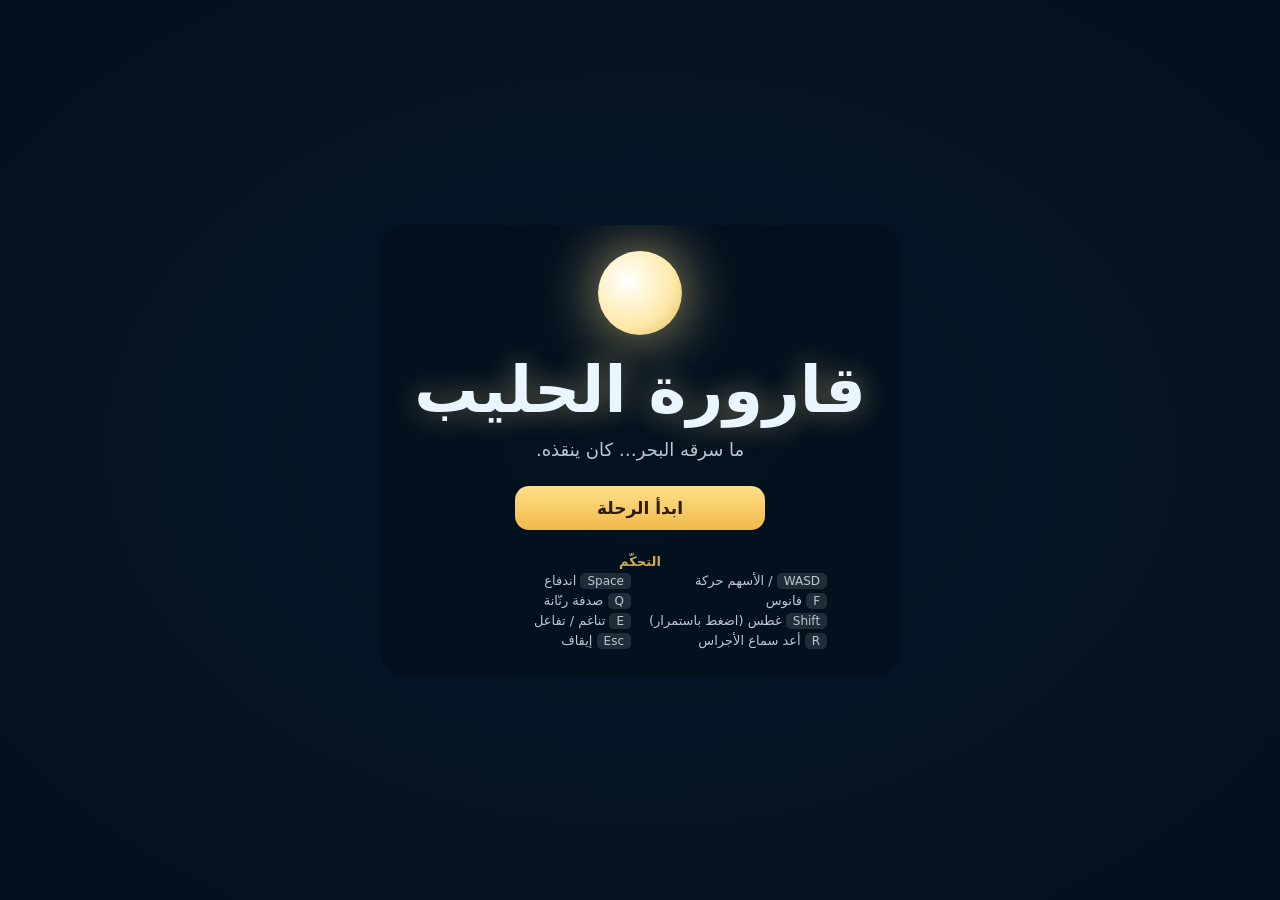
<file: index.html>
<!doctype html>
<html lang="ar" dir="rtl">
<head>
<meta charset="utf-8">
<meta name="viewport" content="width=device-width,initial-scale=1,maximum-scale=1,user-scalable=no,viewport-fit=cover">
<title>قارورة الحليب</title>
<link rel="icon" href="data:,">
<link rel="stylesheet" href="css/style.css">
</head>
<body>
<canvas id="game"></canvas>

<div id="hud" class="hidden">
  <div id="vignette"></div><div id="flash"></div>
  <div class="panel hud-vitals">
    <div class="portrait"><img src="assets/KID_WALK/0000.webp" alt=""></div>
    <div class="bars">
      <div class="bar-row"><label>الشجاعة</label><div class="bar courage"><i id="courageFill"></i></div></div>
      <div class="bar-row" id="breathRow"><label>النَّفَس</label><div class="bar breath"><i id="breathFill"></i></div></div>
      <div class="meta"><span>✦ <b id="memCount">0</b> ذكريات</span><span id="noiseTag" class="noise">ضجيج</span></div>
    </div>
  </div>
  <div class="hud-top-right">
    <div class="panel chapter"><small id="chapSub"></small><b id="chapName"></b></div>
    <div class="panel minimap"><canvas id="mini" width="220" height="150"></canvas></div>
    <div class="hud-btns"><button id="btnMute" aria-label="الصوت">🔊</button><button id="btnPause" aria-label="إيقاف">❚❚</button></div>
  </div>
  <div class="panel objectives"><h4>المهمة</h4><ul id="objList"></ul></div>
  <div id="threatArrow"></div>
  <div id="subtitle"><b id="subWho"></b><p id="subText"></p></div>
  <div id="toasts"></div>
  <div id="prompt"></div>
  <div class="abilities" id="abilities"></div>
  <div class="touch" id="touch">
    <div id="stick"><i id="knob"></i></div>
    <div class="tbtns">
      <button data-t="dash">〰</button><button data-t="lantern">✦</button><button data-t="whistle">◖</button>
      <button data-t="dive" data-hold>◍</button><button data-t="harmony" data-hold>❂</button><button data-t="interact">●</button>
    </div>
  </div>
</div>

<div id="chapterCard" class="hidden"><small id="ccSub"></small><h2 id="ccName"></h2></div>

<section id="loading" class="screen"><div class="load-box"><div class="moon"></div><h2>قارورة الحليب</h2><div class="load-bar"><i id="loadFill"></i></div><small id="loadTxt">جارٍ التحميل…</small></div></section>

<section id="menu" class="screen hidden">
  <video id="menuVideo" src="assets/menu/bg.mp4" muted loop playsinline preload="auto"></video>
  <div class="menu-box">
    <div class="moon"></div>
    <h1>قارورة الحليب</h1>
    <p class="tagline">ما سرقه البحر… كان ينقذه.</p>
    <button class="btn primary" id="btnNew">ابدأ الرحلة</button>
    <button class="btn" id="btnContinue">تابع من الفصل المحفوظ</button>
    <div class="controls">
      <h4>التحكّم</h4>
      <div><kbd>WASD</kbd> / الأسهم حركة</div><div><kbd>Space</kbd> اندفاع</div><div><kbd>F</kbd> فانوس</div>
      <div><kbd>Q</kbd> صدفة رنّانة</div><div><kbd>Shift</kbd> غطس (اضغط باستمرار)</div><div><kbd>E</kbd> تناغم / تفاعل</div>
      <div><kbd>R</kbd> أعد سماع الأجراس</div><div><kbd>Esc</kbd> إيقاف</div>
    </div>
  </div>
</section>

<section id="cards" class="screen hidden">
  <div class="cards-bg" id="cardsBg"></div>
  <div class="story-frame" id="storyFrame">
    <div class="win"><img id="cardImg" alt=""></div>
    <img class="frame" src="assets/story/frame.webp" alt="">
    <div class="cap"><b id="cardTitle"></b><p id="cardText"></p></div>
  </div>
  <div class="dots" id="cardDots"></div>
  <div class="hint cards-hint">اضغط للمتابعة</div>
  <button class="skip" id="btnSkip">تخطّي</button>
</section>

<section id="transition" class="screen hidden"><video id="trVideo" src="assets/menu/transition.mp4" playsinline preload="auto"></video><button class="skip" id="btnTrSkip">تخطّي</button></section>

<section id="reward" class="screen hidden"><div class="modal">
  <small>قدرة جديدة</small><div class="big-icon" id="rwIcon"></div><h2 id="rwName"></h2><p id="rwHint"></p><div class="keycap" id="rwKey"></div>
  <button class="btn primary" id="btnRewardNext">تابع إلى الفصل التالي</button>
</div></section>

<section id="choice" class="screen hidden"><div class="modal">
  <small>قلب المنارة</small><h2>القارورة بين يديك</h2>
  <p>أبوك على حافة الضوء، والبحر يتألّم. ماذا تفعل يا نور؟</p>
  <button class="btn primary" id="btnGive">أضعها في المنارة وأعيد النور للبحر</button>
  <button class="btn" id="btnKeep">أحتفظ بها وأعود بسرعة</button>
</div></section>

<section id="ending" class="screen hidden"><video id="endVideo" src="assets/menu/bg.mp4" muted loop playsinline></video><div class="card-box"><canvas id="endCv" width="480" height="270"></canvas><h3 id="endTitle"></h3><p id="endText"></p><div class="hint" id="endHint">اضغط للمتابعة</div>
  <div id="endBtns" class="hidden"><div class="badge" id="endBadge"></div><button class="btn primary" id="btnAgain">العب مجددًا</button><button class="btn" id="btnEndMenu">القائمة</button></div></div></section>

<section id="pause" class="screen hidden"><div class="modal">
  <h2>متوقف</h2>
  <button class="btn primary" id="btnResume">استمر</button><button class="btn" id="btnRestart">أعد الفصل</button>
  <button class="btn" id="btnPMute">الصوت: يعمل</button><button class="btn" id="btnPMenu">القائمة الرئيسية</button>
</div></section>

<script src="js/util.js"></script>
<script src="js/manifest.js"></script>
<script src="js/sprites.js"></script>
<script src="js/audio.js"></script>
<script src="js/story.js"></script>
<script src="js/levels.js"></script>
<script src="js/game.js"></script>
<script src="js/render.js"></script>
<script src="js/hud.js"></script>
<script src="js/main.js"></script>
</body>
</html>
</file>
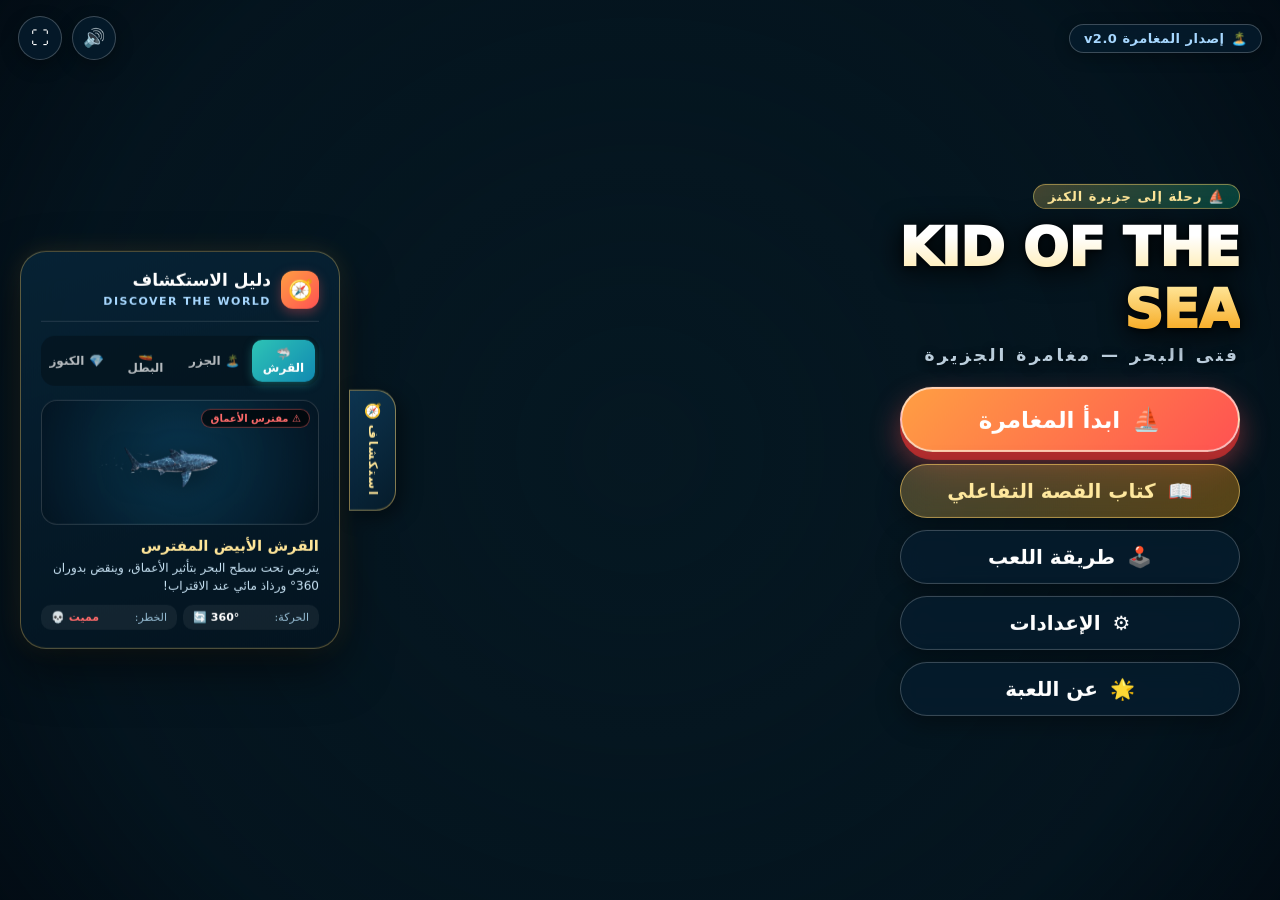
<file: legacy/index.html>
<!DOCTYPE html>
<html lang="ar" dir="rtl">
<head>
<meta charset="utf-8">
<meta http-equiv="refresh" content="0; url=MAIN%20MENU/index.html">
<title>KID OF THE SEA — جاري التحميل...</title>
<script>
  window.location.replace("MAIN MENU/index.html");
</script>
<style>
  body {
    margin: 0;
    background: #061923;
    color: #fff;
    display: flex;
    align-items: center;
    justify-content: center;
    height: 100vh;
    font-family: system-ui, sans-serif;
  }
  a {
    color: #ffd166;
    text-decoration: none;
    font-size: 1.2rem;
  }
</style>
</head>
<body>
  <p>جاري الانتقال إلى اللعبة... <a href="MAIN MENU/index.html">انقر هنا إذا لم يتم التحويل تلقائياً</a></p>
</body>
</html>
</file>
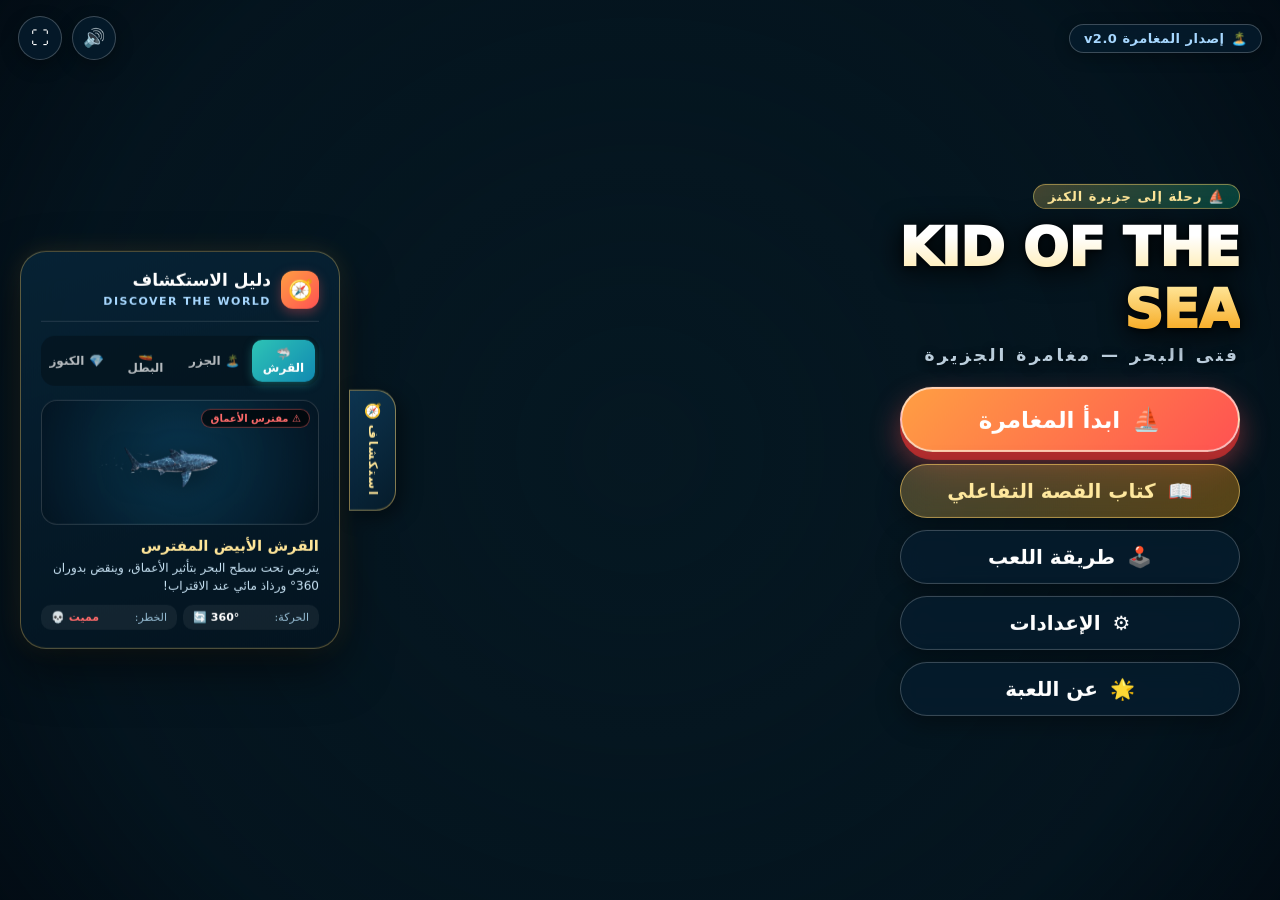
<file: legacy/MAIN MENU/index.html>
<!DOCTYPE html>
<html lang="ar" dir="rtl">
<head>
<meta charset="utf-8">
<meta name="viewport" content="width=device-width, initial-scale=1, maximum-scale=1, user-scalable=no, viewport-fit=cover">
<title>KID OF THE SEA — فتى البحر</title>
<style>
:root {
  --primary: #ffd166;
  --primary-dark: #f59e0b;
  --accent: #06d6a0;
  --accent-blue: #118ab2;
  --danger: #ef476f;
  --bg-overlay: rgba(5, 23, 38, 0.45);
  --glass-bg: rgba(6, 30, 48, 0.72);
  --glass-border: rgba(255, 255, 255, 0.22);
}

*, *::before, *::after {
  box-sizing: border-box;
  margin: 0;
  padding: 0;
  user-select: none;
  -webkit-user-select: none;
}

html, body {
  width: 100%;
  height: 100%;
  overflow: hidden;
  background: #061923;
  color: #fff;
  font-family: system-ui, -apple-system, "Segoe UI", "Noto Sans Arabic", Tahoma, Arial, sans-serif;
}

/* Background video container */
.video-wrap {
  position: fixed;
  inset: 0;
  z-index: 1;
  overflow: hidden;
}

.video-wrap video {
  width: 100%;
  height: 100%;
  object-fit: cover;
  display: block;
}

#transVideo {
  position: absolute;
  inset: 0;
  opacity: 0;
  pointer-events: none;
  transition: opacity 0.4s ease;
  z-index: 2;
}

#transVideo.active {
  opacity: 1;
  pointer-events: auto;
}

/* Subtle cinematic gradient overlay */
.overlay {
  position: fixed;
  inset: 0;
  z-index: 3;
  pointer-events: none;
  background: radial-gradient(circle at center, rgba(3, 16, 26, 0.12) 0%, rgba(3, 16, 26, 0.5) 75%, rgba(2, 10, 18, 0.85) 100%);
}

/* Top Bar Controls */
.top-bar {
  position: fixed;
  top: max(16px, env(safe-area-inset-top));
  right: max(18px, env(safe-area-inset-right));
  left: max(18px, env(safe-area-inset-left));
  z-index: 15;
  display: flex;
  justify-content: space-between;
  align-items: center;
  pointer-events: none;
}

.badge-version {
  pointer-events: auto;
  background: var(--glass-bg);
  backdrop-filter: blur(12px);
  border: 1px solid var(--glass-border);
  padding: 6px 14px;
  border-radius: 20px;
  font-size: 13px;
  font-weight: 800;
  letter-spacing: 0.5px;
  color: #a7d8ff;
  display: flex;
  align-items: center;
  gap: 6px;
  box-shadow: 0 4px 15px rgba(0,0,0,0.3);
}

.top-actions {
  display: flex;
  gap: 10px;
  pointer-events: auto;
}

.circle-btn {
  cursor: pointer;
  width: 44px;
  height: 44px;
  border-radius: 50%;
  border: 1.5px solid var(--glass-border);
  background: var(--glass-bg);
  backdrop-filter: blur(12px);
  color: #fff;
  font-size: 18px;
  display: flex;
  align-items: center;
  justify-content: center;
  box-shadow: 0 6px 18px rgba(0,0,0,0.3);
  transition: transform 0.15s ease, background 0.2s ease, border-color 0.2s ease;
}

.circle-btn:hover {
  transform: scale(1.1);
  background: rgba(14, 60, 92, 0.85);
  border-color: rgba(255, 255, 255, 0.45);
}

.circle-btn:active {
  transform: scale(0.92);
}

/* =========================================================
   LEFT-SIDE DISCOVERY MENU (Awesome Design)
========================================================= */
.discovery-container {
  position: fixed;
  left: max(20px, env(safe-area-inset-left));
  top: 50%;
  transform: translateY(-50%);
  z-index: 12;
  width: 320px;
  max-width: calc(100vw - 40px);
  transition: transform 0.4s cubic-bezier(0.34, 1.56, 0.64, 1), opacity 0.4s ease;
  pointer-events: auto;
}

.discovery-container.closed {
  transform: translateY(-50%) translateX(calc(-100% - 24px));
}

.discovery-card {
  background: linear-gradient(165deg, rgba(8, 38, 58, 0.82) 0%, rgba(4, 20, 32, 0.9) 100%);
  border: 1.8px solid rgba(255, 209, 102, 0.35);
  border-radius: 26px;
  padding: 18px 20px;
  box-shadow: 0 20px 50px rgba(0, 0, 0, 0.55), 0 0 25px rgba(255, 209, 102, 0.12);
  backdrop-filter: blur(16px);
  position: relative;
}

/* Floating Toggle Button (Always visible on left edge) */
.discovery-toggle-tab {
  position: absolute;
  top: 50%;
  left: 100%;
  transform: translateY(-50%) translateX(10px);
  cursor: pointer;
  border: 1.5px solid rgba(255, 209, 102, 0.5);
  background: linear-gradient(135deg, rgba(14, 55, 84, 0.95), rgba(6, 28, 44, 0.95));
  backdrop-filter: blur(12px);
  color: #ffe699;
  font-weight: 900;
  font-size: 14px;
  padding: 12px 14px;
  border-radius: 0 20px 20px 0;
  box-shadow: 6px 6px 20px rgba(0, 0, 0, 0.45);
  display: flex;
  flex-direction: column;
  align-items: center;
  gap: 6px;
  transition: transform 0.2s, background 0.2s, color 0.2s;
}

.discovery-toggle-tab:hover {
  transform: translateY(-50%) translateX(14px);
  background: linear-gradient(135deg, #18608f, #0b3d60);
  color: #fff;
}

.discovery-toggle-tab span.disc-text {
  writing-mode: vertical-rl;
  letter-spacing: 2px;
  font-size: 12px;
}

.disc-head {
  display: flex;
  justify-content: space-between;
  align-items: center;
  border-bottom: 1px solid rgba(255, 255, 255, 0.12);
  padding-bottom: 12px;
  margin-bottom: 14px;
}

.disc-badge-title {
  display: flex;
  align-items: center;
  gap: 10px;
}

.disc-badge-title .icon-box {
  width: 38px;
  height: 38px;
  border-radius: 12px;
  background: linear-gradient(135deg, #ff9f43, #ff5252);
  display: flex;
  align-items: center;
  justify-content: center;
  font-size: 20px;
  box-shadow: 0 4px 12px rgba(255, 82, 82, 0.35);
}

.disc-badge-title h3 {
  font-size: 17px;
  font-weight: 900;
  color: #fff;
  line-height: 1.2;
}

.disc-badge-title small {
  font-size: 11px;
  color: #a7d8ff;
  letter-spacing: 1.5px;
  font-weight: 700;
}

/* Tabs */
.disc-tabs {
  display: flex;
  gap: 6px;
  margin-bottom: 14px;
  background: rgba(0, 0, 0, 0.28);
  padding: 4px;
  border-radius: 14px;
}

.disc-tab-btn {
  flex: 1;
  cursor: pointer;
  border: none;
  background: transparent;
  color: rgba(255, 255, 255, 0.7);
  font-family: inherit;
  font-weight: 800;
  font-size: 12px;
  padding: 7px 4px;
  border-radius: 10px;
  transition: all 0.2s ease;
  display: flex;
  align-items: center;
  justify-content: center;
  gap: 4px;
}

.disc-tab-btn.active {
  background: linear-gradient(135deg, #2ec4b6, #118ab2);
  color: #fff;
  box-shadow: 0 3px 10px rgba(46, 196, 182, 0.35);
}

/* Tab Panels */
.disc-panel {
  display: none;
  animation: fadeIn 0.3s ease;
}

.disc-panel.active {
  display: block;
}

@keyframes fadeIn {
  from { opacity: 0; transform: translateY(6px); }
  to { opacity: 1; transform: translateY(0); }
}

.showcase-preview {
  position: relative;
  width: 100%;
  height: 125px;
  border-radius: 16px;
  overflow: hidden;
  background: radial-gradient(circle at center, rgba(14, 80, 115, 0.5), rgba(3, 20, 32, 0.8));
  border: 1px solid rgba(255, 255, 255, 0.15);
  display: flex;
  align-items: center;
  justify-content: center;
  margin-bottom: 12px;
}

.showcase-preview img {
  max-width: 85%;
  max-height: 80%;
  object-fit: contain;
  filter: drop-shadow(0 6px 12px rgba(0,0,0,0.5));
  transition: transform 0.3s ease;
}

.showcase-preview:hover img {
  transform: scale(1.08);
}

.showcase-tag {
  position: absolute;
  top: 8px;
  right: 8px;
  font-size: 10px;
  font-weight: 900;
  padding: 3px 8px;
  border-radius: 12px;
  background: rgba(0, 0, 0, 0.65);
  border: 1px solid rgba(255, 255, 255, 0.2);
  color: #ffd166;
}

.showcase-info h4 {
  font-size: 15px;
  font-weight: 900;
  color: #ffe699;
  margin-bottom: 4px;
}

.showcase-info p {
  font-size: 12px;
  color: #c9e4f5;
  line-height: 1.5;
  margin-bottom: 10px;
}

.stat-grid {
  display: grid;
  grid-template-columns: 1fr 1fr;
  gap: 6px;
}

.stat-item {
  background: rgba(255, 255, 255, 0.06);
  padding: 6px 10px;
  border-radius: 10px;
  font-size: 11px;
  display: flex;
  justify-content: space-between;
  align-items: center;
  color: #9ac2d9;
}

.stat-item b {
  color: #fff;
  font-weight: 800;
}

/* =========================================================
   MAIN UI (RIGHT SIDE - Leaves center boat clear)
========================================================= */
.main-content {
  position: fixed;
  right: max(40px, env(safe-area-inset-right));
  top: 50%;
  transform: translateY(-50%);
  z-index: 8;
  display: flex;
  flex-direction: column;
  justify-content: center;
  align-items: flex-start;
  padding: 0;
  text-align: right;
  width: auto;
  max-width: 440px;
  transition: opacity 0.5s ease, transform 0.5s ease;
}

.main-content.fade-out {
  opacity: 0;
  transform: translateY(-50%) scale(1.05);
  pointer-events: none;
}

/* Title Branding */
.title-wrap {
  margin-bottom: 22px;
  text-align: right;
  display: flex;
  flex-direction: column;
  align-items: flex-start;
  animation: floatTitle 3.5s ease-in-out infinite;
}

@keyframes floatTitle {
  0%, 100% { transform: translateY(0px); }
  50% { transform: translateY(-6px); }
}

.sub-tag {
  display: inline-block;
  background: linear-gradient(135deg, rgba(255,209,102,0.25), rgba(6,214,160,0.25));
  border: 1px solid rgba(255, 209, 102, 0.5);
  color: #ffe699;
  font-size: 13px;
  font-weight: 900;
  padding: 4px 14px;
  border-radius: 20px;
  margin-bottom: 8px;
  letter-spacing: 1px;
  backdrop-filter: blur(8px);
}

.game-title {
  font-size: clamp(34px, 4.8vw, 54px);
  font-weight: 950;
  line-height: 1.15;
  background: linear-gradient(180deg, #ffffff 15%, #ffe699 55%, #f59e0b 100%);
  -webkit-background-clip: text;
  -webkit-text-fill-color: transparent;
  filter: drop-shadow(0 4px 14px rgba(0, 0, 0, 0.7)) drop-shadow(0 1px 3px rgba(0,0,0,0.9));
  letter-spacing: -0.5px;
}

.title-en {
  font-size: clamp(13px, 1.8vw, 17px);
  font-weight: 800;
  letter-spacing: 3px;
  color: rgba(220, 240, 255, 0.85);
  margin-top: 4px;
  text-shadow: 0 2px 8px rgba(0,0,0,0.8);
}

/* Menu Buttons */
.menu-buttons {
  display: flex;
  flex-direction: column;
  gap: 12px;
  width: 100%;
  min-width: 290px;
  max-width: 340px;
}

.btn-menu {
  cursor: pointer;
  border: none;
  font-family: inherit;
  font-weight: 900;
  font-size: 20px;
  padding: 14px 28px;
  border-radius: 40px;
  color: #fff;
  background: var(--glass-bg);
  backdrop-filter: blur(14px);
  border: 1.5px solid var(--glass-border);
  box-shadow: 0 8px 24px rgba(0, 0, 0, 0.35);
  display: flex;
  align-items: center;
  justify-content: center;
  gap: 12px;
  transition: transform 0.16s ease, background 0.2s ease, box-shadow 0.2s ease, border-color 0.2s ease;
  position: relative;
  overflow: hidden;
}

.btn-menu::before {
  content: "";
  position: absolute;
  top: 0;
  left: -100%;
  width: 100%;
  height: 100%;
  background: linear-gradient(90deg, transparent, rgba(255,255,255,0.22), transparent);
  transition: left 0.6s ease;
}

.btn-menu:hover::before {
  left: 100%;
}

.btn-menu:hover {
  transform: translateY(-3px) scale(1.02);
  background: rgba(14, 55, 84, 0.85);
  border-color: rgba(255, 255, 255, 0.45);
  box-shadow: 0 12px 30px rgba(0, 0, 0, 0.45);
}

.btn-menu:active {
  transform: translateY(2px) scale(0.97);
}

/* Primary Play Button */
.btn-menu.primary {
  background: linear-gradient(135deg, #ff9f43 0%, #ff5252 100%);
  border: 2px solid rgba(255, 255, 255, 0.6);
  font-size: 23px;
  padding: 17px 32px;
  box-shadow: 0 8px 0 #b32d2e, 0 14px 30px rgba(255, 82, 82, 0.45);
}

.btn-menu.primary:hover {
  transform: translateY(-3px) scale(1.03);
  box-shadow: 0 10px 0 #b32d2e, 0 18px 36px rgba(255, 82, 82, 0.6);
}

.btn-menu.primary:active {
  transform: translateY(5px) scale(0.98);
  box-shadow: 0 2px 0 #b32d2e, 0 6px 16px rgba(0,0,0,0.4);
}

/* Skip transition button */
#btnSkip {
  position: fixed;
  bottom: max(24px, env(safe-area-inset-bottom));
  left: 50%;
  transform: translateX(-50%);
  z-index: 20;
  display: none;
  cursor: pointer;
  border: 1.5px solid rgba(255,255,255,0.4);
  background: rgba(6, 28, 44, 0.85);
  backdrop-filter: blur(10px);
  color: #fff;
  font-weight: 900;
  font-size: 17px;
  padding: 10px 26px;
  border-radius: 30px;
  box-shadow: 0 6px 20px rgba(0,0,0,0.5);
  animation: pulse 1.6s infinite;
}

@keyframes pulse {
  0%, 100% { transform: translateX(-50%) scale(1); }
  50% { transform: translateX(-50%) scale(1.05); }
}

/* Modal Window */
.modal-overlay {
  position: fixed;
  inset: 0;
  z-index: 100;
  background: rgba(3, 16, 26, 0.7);
  backdrop-filter: blur(8px);
  display: flex;
  align-items: center;
  justify-content: center;
  padding: 18px;
  opacity: 0;
  pointer-events: none;
  transition: opacity 0.25s ease;
}

.modal-overlay.open {
  opacity: 1;
  pointer-events: auto;
}

.modal-card {
  background: linear-gradient(165deg, #0e2a38 0%, #071720 100%);
  border: 2px solid rgba(255, 255, 255, 0.25);
  border-radius: 28px;
  padding: 28px 24px;
  max-width: 480px;
  width: 100%;
  box-shadow: 0 24px 60px rgba(0, 0, 0, 0.6);
  transform: scale(0.9);
  transition: transform 0.25s cubic-bezier(0.34, 1.56, 0.64, 1);
  max-height: 85vh;
  overflow-y: auto;
}

.modal-overlay.open .modal-card {
  transform: scale(1);
}

.modal-header {
  display: flex;
  justify-content: space-between;
  align-items: center;
  margin-bottom: 18px;
  border-bottom: 1px solid rgba(255, 255, 255, 0.12);
  padding-bottom: 12px;
}

.modal-title {
  font-size: 24px;
  font-weight: 900;
  color: var(--primary);
  display: flex;
  align-items: center;
  gap: 8px;
}

.modal-close {
  cursor: pointer;
  background: none;
  border: none;
  color: rgba(255,255,255,0.7);
  font-size: 26px;
  line-height: 1;
  transition: color 0.15s, transform 0.15s;
}

.modal-close:hover {
  color: #ff5252;
  transform: scale(1.15);
}

.modal-body {
  font-size: 15px;
  line-height: 1.7;
  color: #d8ecf8;
  text-align: right;
}

.control-item {
  display: flex;
  align-items: center;
  gap: 12px;
  background: rgba(255, 255, 255, 0.06);
  padding: 10px 14px;
  border-radius: 14px;
  margin-bottom: 10px;
}

.control-icon {
  font-size: 26px;
  width: 40px;
  text-align: center;
}

.control-text b {
  color: #fff;
  display: block;
}

.control-text span {
  font-size: 13px;
  color: #9ac2d9;
}

.setting-row {
  display: flex;
  justify-content: space-between;
  align-items: center;
  padding: 12px 14px;
  background: rgba(255, 255, 255, 0.05);
  border-radius: 14px;
  margin-bottom: 10px;
}

.switch {
  position: relative;
  display: inline-block;
  width: 52px;
  height: 28px;
}

.switch input { opacity: 0; width: 0; height: 0; }

.slider {
  position: absolute;
  cursor: pointer;
  inset: 0;
  background-color: rgba(255,255,255,0.2);
  transition: .3s;
  border-radius: 34px;
}

.slider:before {
  position: absolute;
  content: "";
  height: 20px;
  width: 20px;
  left: 4px;
  bottom: 4px;
  background-color: white;
  transition: .3s;
  border-radius: 50%;
}

input:checked + .slider { background-color: var(--accent); }
input:checked + .slider:before { transform: translateX(24px); }

/* Responsive adjustments */
@media (max-width: 1024px) {
  .discovery-container {
    width: 290px;
  }
}

@media (max-width: 768px) {
  .discovery-container {
    left: 12px;
  }
}

@media (max-width: 500px) {
  .game-title { font-size: 34px; }
  .btn-menu { font-size: 18px; padding: 13px 22px; }
  .btn-menu.primary { font-size: 20px; padding: 15px 24px; }
}
</style>
</head>
<body>

<!-- Video Background -->
<div class="video-wrap">
  <video id="bgVideo" autoplay loop muted playsinline preload="auto">
    <source src="BG-MENU.mp4" type="video/mp4">
  </video>
  <video id="transVideo" playsinline preload="auto">
    <source src="TRANSITION-TOPLAY.mp4" type="video/mp4">
  </video>
</div>

<!-- Vignette overlay -->
<div class="overlay"></div>

<!-- Top Bar -->
<div class="top-bar">
  <div class="badge-version">
    <span>🏝️</span>
    <span>إصدار المغامرة v2.0</span>
  </div>
  <div class="top-actions">
    <button class="circle-btn" id="btnAudio" aria-label="Toggle Audio" title="صوت">🔊</button>
    <button class="circle-btn" id="btnFullscreen" aria-label="Fullscreen" title="شاشة كاملة">⛶</button>
  </div>
</div>

<!-- =========================================================
     LEFT SIDE DISCOVERY MENU
========================================================= -->
<aside class="discovery-container" id="discoveryMenu">
  <div class="discovery-card">
    <!-- Toggle tab on drawer edge -->
    <div class="discovery-toggle-tab" id="btnToggleDisc" title="إخفاء / إظهار دليل الاستكشاف">
      <span>🧭</span>
      <span class="disc-text">استكشاف</span>
    </div>

    <!-- Header -->
    <div class="disc-head">
      <div class="disc-badge-title">
        <div class="icon-box">🧭</div>
        <div>
          <h3>دليل الاستكشاف</h3>
          <small>DISCOVER THE WORLD</small>
        </div>
      </div>
    </div>

    <!-- Tabs -->
    <div class="disc-tabs">
      <button class="disc-tab-btn active" data-tab="shark">🦈 القرش</button>
      <button class="disc-tab-btn" data-tab="islands">🏝️ الجزر</button>
      <button class="disc-tab-btn" data-tab="hero">🚤 البطل</button>
      <button class="disc-tab-btn" data-tab="loot">💎 الكنوز</button>
    </div>

    <!-- Tab 1: Shark -->
    <div class="disc-panel active" id="tab-shark">
      <div class="showcase-preview">
        <img src="../SHARK/MOVE/MOVE0370.webp" alt="القرش">
        <span class="showcase-tag" style="color:#ff6b6b; border-color:rgba(255,107,107,0.4)">⚠️ مفترس الأعماق</span>
      </div>
      <div class="showcase-info">
        <h4>القرش الأبيض المفترس</h4>
        <p>يتربص تحت سطح البحر بتأثير الأعماق، وينقض بدوران 360° ورذاذ مائي عند الاقتراب!</p>
      </div>
      <div class="stat-grid">
        <div class="stat-item"><span>الحركة:</span> <b>360° 🔄</b></div>
        <div class="stat-item"><span>الخطر:</span> <b style="color:#ff6b6b">مميت 💀</b></div>
      </div>
    </div>

    <!-- Tab 2: Islands -->
    <div class="disc-panel" id="tab-islands">
      <div class="showcase-preview">
        <img src="../ISLAND/island_topdown_1.webp" alt="جزيرة">
        <span class="showcase-tag">🏝️ وجهة المغامرة</span>
      </div>
      <div class="showcase-info">
        <h4>جزر الكنز والشواطئ</h4>
        <p>شواطئ فيروزية ذات أمواج انسيابية متلاطمة. احذر من الاصطدام بالصخور لتفادي الضرر.</p>
      </div>
      <div class="stat-grid">
        <div class="stat-item"><span>الأمواج:</span> <b>انسيابية 🌊</b></div>
        <div class="stat-item"><span>الهدف:</span> <b>الكنز 🏆</b></div>
      </div>
    </div>

    <!-- Tab 3: Hero -->
    <div class="disc-panel" id="tab-hero">
      <div class="showcase-preview">
        <img src="../MOVE/0001.webp" alt="القارب">
        <span class="showcase-tag" style="color:#06d6a0; border-color:rgba(6,214,160,0.4)">⛵ البطل الصغير</span>
      </div>
      <div class="showcase-info">
        <h4>قارب التجديف والفتى</h4>
        <p>قارب خشبي سريع المناورة، يتحكم فيه الفتى بمجدافين لتفادي الأخطار وجمع الكنوز.</p>
      </div>
      <div class="stat-grid">
        <div class="stat-item"><span>الصحة:</span> <b>5 قلوب ❤️</b></div>
        <div class="stat-item"><span>التحكم:</span> <b>WASD / لمس 🕹️</b></div>
      </div>
    </div>

    <!-- Tab 4: Loot -->
    <div class="disc-panel" id="tab-loot">
      <div class="showcase-preview" style="font-size:46px;">
        <span>📦✨</span>
        <span class="showcase-tag" style="color:#ffd166; border-color:rgba(255,209,102,0.4)">⭐ نقاط وجوائز</span>
      </div>
      <div class="showcase-info">
        <h4>صناديق الكنز الغارقة</h4>
        <p>صناديق خشبية عائمة تطفو وسط الأمواج، اجمعها لرفع رصيدك وتحقيق تقييم 3 نجوم!</p>
      </div>
      <div class="stat-grid">
        <div class="stat-item"><span>المكافأة:</span> <b>+10 ⭐</b></div>
        <div class="stat-item"><span>التقييم:</span> <b>3 نجوم 🌟</b></div>
      </div>
    </div>
  </div>
</aside>

<!-- Main Menu UI -->
<main class="main-content" id="mainUI">
  <div class="title-wrap">
    <div class="sub-tag">⛵ رحلة إلى جزيرة الكنز</div>
    <h1 class="game-title">KID OF THE SEA</h1>
    <div class="title-en">فتى البحر — مغامرة الجزيرة</div>
  </div>

  <nav class="menu-buttons">
    <button class="btn-menu primary" id="btnPlay">
      <span>⛵</span>
      <span>ابدأ المغامرة</span>
    </button>
    <button class="btn-menu" id="btnBook" onclick="window.location.href='../LEVEL/book.html'" style="background: linear-gradient(135deg, rgba(255, 209, 102, 0.25), rgba(245, 158, 11, 0.35)); border-color: rgba(255, 209, 102, 0.6); color: #ffe89e;">
      <span>📖</span>
      <span>كتاب القصة التفاعلي</span>
    </button>
    <button class="btn-menu" id="btnControls">
      <span>🕹️</span>
      <span>طريقة اللعب</span>
    </button>
    <button class="btn-menu" id="btnSettings">
      <span>⚙️</span>
      <span>الإعدادات</span>
    </button>
    <button class="btn-menu" id="btnCredits">
      <span>🌟</span>
      <span>عن اللعبة</span>
    </button>
  </nav>
</main>

<!-- Skip Button for transition -->
<button id="btnSkip">تخطي المشهد ⏭️</button>

<!-- Modal: How to Play -->
<div class="modal-overlay" id="modalControls">
  <div class="modal-card">
    <div class="modal-header">
      <div class="modal-title">🕹️ طريقة اللعب والتحكم</div>
      <button class="modal-close" data-close="modalControls">&times;</button>
    </div>
    <div class="modal-body">
      <div class="control-item">
        <div class="control-icon">⌨️</div>
        <div class="control-text">
          <b>الأسهم / WASD</b>
          <span>حرّك القارب في جميع الاتجاهات للتجديف والإبحار.</span>
        </div>
      </div>
      <div class="control-item">
        <div class="control-icon">📱</div>
        <div class="control-text">
          <b>عصا التحكم اللمسية (Joystick)</b>
          <span>المس واسحب على الشاشة لتحريك القارب بسلاسة.</span>
        </div>
      </div>
      <div class="control-item">
        <div class="control-icon">🔍</div>
        <div class="control-text">
          <b>عجلة الفأرة (Zoom)</b>
          <span>قرّب وأبعد الكاميرا لتشاهد محيط البحر والجزر القادمة.</span>
        </div>
      </div>
      <div class="control-item">
        <div class="control-icon">📦</div>
        <div class="control-text">
          <b>اجمع الصناديق الذهبية</b>
          <span>احصل على النقاط واقترب من جزيرة الكنز في الشرق.</span>
        </div>
      </div>
      <div class="control-item">
        <div class="control-icon">⚡</div>
        <div class="control-text">
          <b>الاندفاع السريع (Turbo / Dash)</b>
          <span>اضغط مفتاح المسافة (Space) أو Shift أو زر ⚡ لتسارع مضاعف والهروب من القرش!</span>
        </div>
      </div>
      <div class="control-item">
        <div class="control-icon">🦈</div>
        <div class="control-text">
          <b>احذر من هجمات القروش!</b>
          <span>القروش تتعقبك بدوران 360 درجة وتنقض بشراسة.</span>
        </div>
      </div>
    </div>
  </div>
</div>

<!-- Modal: Settings -->
<div class="modal-overlay" id="modalSettings">
  <div class="modal-card">
    <div class="modal-header">
      <div class="modal-title">⚙️ الإعدادات</div>
      <button class="modal-close" data-close="modalSettings">&times;</button>
    </div>
    <div class="modal-body">
      <div class="setting-row">
        <span>المؤثرات الصوتية (SFX)</span>
        <label class="switch">
          <input type="checkbox" id="chkAudio" checked>
          <span class="slider"></span>
        </label>
      </div>
      <div class="setting-row">
        <span>محاكاة الأمواج عالية الدقة (WebGL)</span>
        <label class="switch">
          <input type="checkbox" id="chkGpu" checked>
          <span class="slider"></span>
        </label>
      </div>
      <div class="setting-row">
        <span>اهتزاز الشاشة عند الاصطدام (Screen Shake)</span>
        <label class="switch">
          <input type="checkbox" id="chkShake" checked>
          <span class="slider"></span>
        </label>
      </div>
    </div>
  </div>
</div>

<!-- Modal: Credits -->
<div class="modal-overlay" id="modalCredits">
  <div class="modal-card">
    <div class="modal-header">
      <div class="modal-title">🌟 عن اللعبة</div>
      <button class="modal-close" data-close="modalCredits">&times;</button>
    </div>
    <div class="modal-body" style="text-align:center; padding:10px 0;">
      <p style="font-size:18px; font-weight:800; color:#ffe699; margin-bottom:8px;">⛵ مغامرة القارب الصغير</p>
      <p style="color:#a7d8ff; margin-bottom:14px;">BOAT KID — ALL-IN-ONE WEB ADVENTURE</p>
      <p style="font-size:14px; color:#d8ecf8; line-height:1.8;">
        تم تطوير اللعبة بمحرك رسومي هجين يجمع بين قوة WebGL لمحاكاة مياه البحر الواقعية و Canvas 2D لكائنات القارب، الجزر، وأسماك القرش التفاعلية، مع مؤثرات صوتية تخليقية بالكامل عبر Web Audio API.
      </p>
    </div>
  </div>
</div>

<script>
"use strict";

const bgVideo = document.getElementById("bgVideo");
const transVideo = document.getElementById("transVideo");
const mainUI = document.getElementById("mainUI");
const discoveryMenu = document.getElementById("discoveryMenu");
const btnToggleDisc = document.getElementById("btnToggleDisc");
const btnPlay = document.getElementById("btnPlay");
const btnSkip = document.getElementById("btnSkip");
const btnAudio = document.getElementById("btnAudio");
const btnFullscreen = document.getElementById("btnFullscreen");

/* Audio synthesizer for menu sounds */
let audioCtx = null;
let soundEnabled = true;

function initAudio() {
  if (!audioCtx) {
    audioCtx = new (window.AudioContext || window.webkitAudioContext)();
  }
  if (audioCtx.state === "suspended") {
    audioCtx.resume();
  }
}

function playTone(freq1, freq2, duration, type="sine", vol=0.18) {
  if (!soundEnabled) return;
  try {
    initAudio();
    const t = audioCtx.currentTime;
    const osc = audioCtx.createOscillator();
    const gain = audioCtx.createGain();
    osc.type = type;
    osc.frequency.setValueAtTime(freq1, t);
    osc.frequency.exponentialRampToValueAtTime(Math.max(20, freq2), t + duration);
    gain.gain.setValueAtTime(vol, t);
    gain.gain.exponentialRampToValueAtTime(0.001, t + duration);
    osc.connect(gain).connect(audioCtx.destination);
    osc.start(t);
    osc.stop(t + duration + 0.05);
  } catch (_) {}
}

const sHover = () => playTone(540, 720, 0.08, "triangle", 0.08);
const sClick = () => playTone(440, 880, 0.14, "sine", 0.18);
const sPlay = () => {
  [440, 554, 659, 880].forEach((f, i) => {
    setTimeout(() => playTone(f, f * 1.2, 0.22, "sine", 0.22), i * 90);
  });
};

/* Attach hover and click sound to buttons */
document.querySelectorAll(".btn-menu, .circle-btn, .disc-tab-btn").forEach(btn => {
  btn.addEventListener("mouseenter", sHover);
  btn.addEventListener("click", () => {
    if (btn !== btnPlay) sClick();
  });
});

/* Left Side Discovery Menu Tab Switching */
const discTabs = document.querySelectorAll(".disc-tab-btn");
const discPanels = document.querySelectorAll(".disc-panel");

discTabs.forEach(tab => {
  tab.addEventListener("click", () => {
    discTabs.forEach(t => t.classList.remove("active"));
    discPanels.forEach(p => p.classList.remove("active"));
    tab.classList.add("active");
    const targetPanel = document.getElementById("tab-" + tab.dataset.tab);
    if (targetPanel) targetPanel.classList.add("active");
  });
});

/* Toggle Discovery Menu Drawer */
btnToggleDisc.addEventListener("click", () => {
  discoveryMenu.classList.toggle("closed");
});

/* Modal management */
function openModal(id) {
  document.getElementById(id).classList.add("open");
}
function closeModal(id) {
  document.getElementById(id).classList.remove("open");
}

document.getElementById("btnControls").onclick = () => openModal("modalControls");
document.getElementById("btnSettings").onclick = () => openModal("modalSettings");
document.getElementById("btnCredits").onclick = () => openModal("modalCredits");

document.querySelectorAll(".modal-close").forEach(btn => {
  btn.onclick = () => closeModal(btn.dataset.close);
});

document.querySelectorAll(".modal-overlay").forEach(overlay => {
  overlay.addEventListener("click", e => {
    if (e.target === overlay) overlay.classList.remove("open");
  });
});

/* Fullscreen toggle */
btnFullscreen.onclick = () => {
  if (!document.fullscreenElement) {
    document.documentElement.requestFullscreen().catch(()=>{});
    btnFullscreen.textContent = "⛶";
  } else {
    document.exitFullscreen().catch(()=>{});
    btnFullscreen.textContent = "⛶";
  }
};

/* Sound toggle */
btnAudio.onclick = () => {
  soundEnabled = !soundEnabled;
  btnAudio.textContent = soundEnabled ? "🔊" : "🔇";
  document.getElementById("chkAudio").checked = soundEnabled;
};

document.getElementById("chkAudio").onchange = (e) => {
  soundEnabled = e.target.checked;
  btnAudio.textContent = soundEnabled ? "🔊" : "🔇";
};

/* Start Game & Transition Video Sequence */
let transitioning = false;

function launchGame() {
  window.location.href = "../LEVEL/game.html";
}

btnPlay.onclick = () => {
  if (transitioning) return;
  transitioning = true;
  sPlay();

  // Hide UI smoothly
  mainUI.classList.add("fade-out");
  discoveryMenu.classList.add("closed");
  btnSkip.style.display = "block";

  // Attempt to play transition video
  transVideo.classList.add("active");
  transVideo.currentTime = 0;
  
  const playPromise = transVideo.play();
  if (playPromise !== undefined) {
    playPromise.then(() => {
      // Transition video started successfully
      transVideo.onended = () => {
        launchGame();
      };
    }).catch(err => {
      console.warn("Transition autoplay prevented, launching game directly", err);
      setTimeout(launchGame, 600);
    });
  } else {
    transVideo.onended = () => {
      launchGame();
    };
  }

  // Fallback safety timeout if video stalls
  setTimeout(() => {
    if (transitioning) launchGame();
  }, 10500);
};

btnSkip.onclick = () => {
  launchGame();
};

/* Ensure bg video plays automatically on load */
window.addEventListener("DOMContentLoaded", () => {
  bgVideo.play().catch(() => {
    window.addEventListener("pointerdown", () => bgVideo.play(), { once: true });
  });
});
</script>
</body>
</html>
</file>
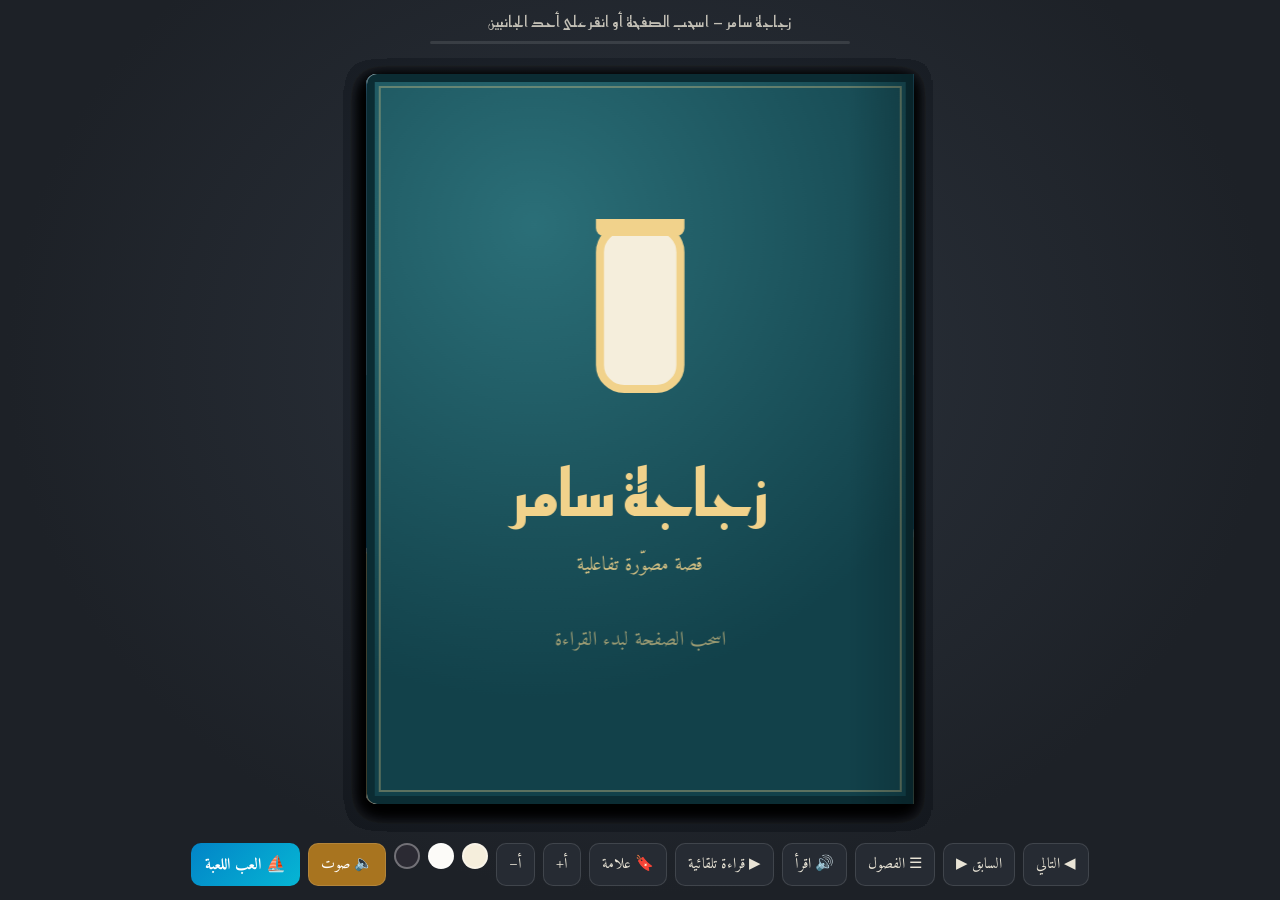
<file: legacy/LEVEL/book.html>
<!DOCTYPE html>
<html lang="ar" dir="rtl">
<head>
<meta charset="utf-8">
<meta name="viewport" content="width=device-width, initial-scale=1, viewport-fit=cover">
<title>زجاجة سامر — كتاب قصصي تفاعلي</title>
<link href="https://fonts.googleapis.com/css2?family=Amiri:wght@400;700&family=Reem+Kufi:wght@600&display=swap" rel="stylesheet">
<style>
:root{--bg:#1d2127;--bar:#262b33;--ink:#2a2118;--paper:#f5eedc;--paper2:#e9dfc6;--fs:19px;--ui:#e9e4d6;box-sizing:border-box;padding-top:env(safe-area-inset-top,0px);padding-bottom:env(safe-area-inset-bottom,0px)}
html{scroll-padding-top:env(safe-area-inset-top,0px)}
body[data-theme=white]{--paper:#fcfbf8;--paper2:#ece9e2;--ink:#1c1c1c}
body[data-theme=night]{--paper:#2b2a33;--paper2:#1f1e26;--ink:#e8e2cf}
*{box-sizing:border-box}
html,body{height:100%;margin:0}
body{background:radial-gradient(ellipse at 50% 40%,#2c333d,var(--bg) 70%);color:var(--ui);font-family:Amiri,'Noto Naskh Arabic',serif;display:flex;flex-direction:column;align-items:center;overflow:hidden;user-select:none;-webkit-user-select:none}
header{padding:10px 0 0;font-family:'Reem Kufi',Amiri,serif;font-size:15px;letter-spacing:.5px;opacity:.8;text-align:center}
#prog{width:min(420px,70vw);height:3px;background:#ffffff22;border-radius:3px;margin:8px auto 0;overflow:hidden}
#prog i{display:block;height:100%;width:0;background:#e0b25a}
.stage{flex:1;display:flex;align-items:center;justify-content:center;width:100%;perspective:2600px;min-height:0}
.book{--bw:min(96vw,calc((100vh - 170px) * 1.5));width:var(--bw);aspect-ratio:3/2;position:relative;transform-style:preserve-3d;touch-action:none;cursor:grab;filter:none}
.book:active{cursor:grabbing}
.leaf{position:absolute;left:0;top:0;width:50%;height:100%;transform-origin:right center;transform-style:preserve-3d}
.face{position:absolute;inset:0;backface-visibility:hidden;-webkit-backface-visibility:hidden;overflow:hidden;background:var(--paper)}
.face.f{border-radius:10px 0 0 10px;box-shadow:-2px 6px 18px #0008}
.face.b{transform:rotateY(180deg);border-radius:0 10px 10px 0;box-shadow:2px 6px 18px #0008}
.face::before,.sf::before{content:"";position:absolute;inset:0;opacity:.55;pointer-events:none;mix-blend-mode:multiply;background-image:url("data:image/svg+xml,%3Csvg xmlns='http://www.w3.org/2000/svg' width='200' height='200'%3E%3Cfilter id='n'%3E%3CfeTurbulence type='fractalNoise' baseFrequency='.8' numOctaves='3'/%3E%3CfeColorMatrix values='0 0 0 0 .45 0 0 0 0 .38 0 0 0 0 .25 0 0 0 .22 0'/%3E%3C/filter%3E%3Crect width='200' height='200' filter='url(%23n)'/%3E%3C/svg%3E")}
body[data-theme=night] .face::before{mix-blend-mode:screen;opacity:.15}
.face.f::after,.face.b::after{content:"";position:absolute;inset:0;pointer-events:none}
.face.f::after{background:linear-gradient(to left,#0000002e 0,#0000 12%)}
.face.b::after{background:linear-gradient(to right,#0000002e 0,#0000 12%)}
.sh{position:absolute;inset:0;pointer-events:none;opacity:0;z-index:5}
.f .sh{background:linear-gradient(to left,#000 0,#0006 40%,#fff2 100%)}
.b .sh{background:linear-gradient(to right,#000 0,#0006 40%,#fff2 100%)}
.cast{position:absolute;top:0;width:50%;height:100%;pointer-events:none;opacity:0;z-index:90}
.cast.l{left:0;background:linear-gradient(to left,#0007,#0000 60%)}
.cast.r{right:0;background:linear-gradient(to right,#0007,#0000 60%)}
.txt{position:absolute;inset:0;display:flex;flex-direction:column;justify-content:center;padding:12% 13%;color:var(--ink);font-size:calc(var(--fs) * var(--bw-k,1));line-height:2.05;text-align:right}
.txt p{margin:0;font-size:clamp(13px,calc(var(--bw) * .026 * var(--fz,1)),32px)}
.txt .ch{font-family:'Reem Kufi',Amiri,serif;color:#b0782b;font-size:clamp(11px,calc(var(--bw) * .016),18px);margin-bottom:.8em;letter-spacing:1px}
.txt .pn{position:absolute;bottom:4%;left:0;right:0;text-align:center;font-size:clamp(10px,calc(var(--bw) * .015),15px);opacity:.55}
.txt h2{font-family:'Reem Kufi',Amiri,serif;font-size:clamp(20px,calc(var(--bw) * .05),50px);margin:0 0 .3em;text-align:center;color:#b0782b}
.txt .c{text-align:center}
.cover{position:absolute;inset:0;background:radial-gradient(circle at 30% 20%,#2b6f78,#12414a 70%);display:flex;flex-direction:column;align-items:center;justify-content:center;color:#f1d28b;text-align:center;padding:8%;border:calc(var(--bw) * .008) solid #0b2c33;outline:2px solid #f1d28b55;outline-offset:-14px}
.cover h1{font-family:'Reem Kufi',Amiri,serif;font-size:clamp(24px,calc(var(--bw) * .06),64px);margin:.4em 0 .1em}
.cover small{font-size:clamp(11px,calc(var(--bw) * .02),20px);opacity:.85}
.cover svg{width:34%}
.ill{position:absolute;inset:0}
.ill svg{width:100%;height:100%;display:block}
nav{display:flex;flex-wrap:wrap;gap:8px;justify-content:center;padding:10px 10px 14px;max-width:100%}
button{font:inherit;font-size:15px;background:var(--bar);color:var(--ui);border:1px solid #ffffff1f;border-radius:10px;padding:7px 12px;cursor:pointer}
button:hover{background:#343b46}button.on{background:#a8741f;color:#fff}
#toc{position:fixed;inset:auto 0 70px 0;margin:auto;width:min(340px,92vw);background:#262b33f2;border:1px solid #ffffff22;border-radius:14px;padding:8px;display:none;z-index:999;backdrop-filter:blur(6px)}
#toc.show{display:block}#toc button{display:block;width:100%;text-align:right;border:0;background:none;padding:9px 12px}
#toc button:hover{background:#ffffff14}
.sw{width:26px;height:26px;border-radius:50%;padding:0;border:2px solid #ffffff55}
.bending .face{visibility:hidden}
.bent{position:absolute;inset:0;transform-style:preserve-3d}
.seg{position:absolute;top:0;height:100%;transform-origin:right center;transform-style:preserve-3d}
.sf{position:absolute;inset:0;overflow:hidden;backface-visibility:hidden;-webkit-backface-visibility:hidden;background:var(--paper)}
.sfb{transform:rotateY(180deg)}
.cw{position:absolute;top:0;height:100%}
.spf{position:absolute;inset:0;pointer-events:none}
.spf.f{background:linear-gradient(to left,#0000002e 0,#0000 12%)}
.spf.b{background:linear-gradient(to right,#0000002e 0,#0000 12%)}
.ss{position:absolute;inset:0;background:#000;opacity:0;pointer-events:none}
.btn-game{background:linear-gradient(135deg,#0284c7,#06b6d4);color:#fff;font-weight:700;border-color:#38bdf8;text-decoration:none;display:inline-flex;align-items:center;gap:6px}
.btn-game:hover{background:linear-gradient(135deg,#0369a1,#0891b2)}
</style>
</head>
<body data-theme="cream">
<header>زجاجة سامر — اسحب الصفحة أو انقر على أحد الجانبين<div id="prog"><i></i></div></header>
<div class="stage"><div class="book" id="book"><div class="cast l" id="cl"></div><div class="cast r" id="cr"></div></div></div>
<div id="toc"></div>
<nav>
<button id="bNext">◀ التالي</button><button id="bPrev">السابق ▶</button>
<button id="bToc">☰ الفصول</button><button id="bRead">🔊 اقرأ</button><button id="bAuto">▶ قراءة تلقائية</button>
<button id="bMark">🔖 علامة</button><button id="bResume" style="display:none">↩ متابعة</button>
<button id="fPlus">أ+</button><button id="fMinus">أ−</button>
<button class="sw" data-t="cream" style="background:#f5eedc" title="كريمي"></button><button class="sw" data-t="white" style="background:#fcfbf8" title="أبيض"></button><button class="sw" data-t="night" style="background:#2b2a33" title="ليلي"></button>
<button id="bSnd" class="on">🔈 صوت</button>
<a href="game.html" class="btn-game" id="bGame" style="padding:7px 14px;border-radius:10px">⛵ العب اللعبة</a>
</nav>
<script>
const $=s=>document.querySelector(s), book=$('#book');
const TX=[null,
"في صباحٍ صيفيٍّ جميل، ذهب سامر مع والده إلى الشاطئ. كان الموج هادئًا، والرمل دافئًا، والسماء صافية كأنها مرآة كبيرة.",
"بنى سامر قلعةً من الرمل، ثم أطلق زجاجته الزرقاء الصغيرة على الماء ليرى كيف تتمايل مع الموج. ضحك وصفّق فرحًا.",
"حاول سامر الإمساك بالزجاجة، لكنها كانت تبتعد بسرعة نحو البحر العميق. نظر إلى الأفق بحزن، ثم قال بصوتٍ عازم: «سألحق بها!»",
"وضع الأب يده الدافئة على كتفه وقال: «البحر كبير يا بني، ولا نلحق به بالعجلة، بل بالحكمة والصبر.»",
"ارتدى سامر طوق النجاة، وسبح مع والده قريبًا من الشاطئ. وبعد قليل دفع الموج الزجاجة نحوهما بلطف.",
"أمسك سامر بالزجاجة، ووجد بداخلها ورقةً صغيرة كُتب عليها: «من وجدني فليبتسم، فالأشياء الجميلة تعود لمن ينتظرها.»",
"عاد سامر إلى البيت عند الغروب ويده في يد أبيه، وقد تعلّم أن الصبر أجمل من العجلة، وأن البحر يُرجع ما يُحَبّ."];
const CH=["","الشاطئ","القلعة","الزجاجة تبتعد","كلمات الأب","طوق النجاة","الرسالة","الغروب"];
const N=9, fa=n=>n.toLocaleString('ar-EG');
// ---------- SVG helpers
const boy=(x,y,s=1)=>`<g transform="translate(${x} ${y}) scale(${s})"><rect x="-13" y="-52" width="26" height="30" rx="9" fill="#d89a70"/><rect x="-14" y="-26" width="28" height="22" rx="4" fill="#2f4f9a"/><rect x="-10" y="-6" width="7" height="8" fill="#d89a70"/><rect x="3" y="-6" width="7" height="8" fill="#d89a70"/><circle cx="0" cy="-64" r="14" fill="#d89a70"/><g fill="#4a2c1a"><circle cx="-12" cy="-72" r="8"/><circle cx="-4" cy="-78" r="8"/><circle cx="6" cy="-77" r="8"/><circle cx="13" cy="-70" r="7"/><circle cx="-13" cy="-62" r="6"/><circle cx="13" cy="-61" r="6"/></g></g>`;
const dad=(x,y,s=1)=>`<g transform="translate(${x} ${y}) scale(${s})"><rect x="-22" y="-78" width="44" height="52" rx="10" fill="#6f7f90"/><rect x="-19" y="-28" width="16" height="28" fill="#2c3547"/><rect x="3" y="-28" width="16" height="28" fill="#2c3547"/><rect x="-10" y="-90" width="20" height="14" rx="6" fill="#c98b62"/><path d="M-20-92c-2-16 12-26 22-24 12 0 20 10 17 24-4-6-9-9-18-9-9 0-16 3-21 9z" fill="#15151b"/><ellipse cx="0" cy="-98" rx="17" ry="18" fill="#15151b" opacity=".0"/></g>`;
const bottle=(x,y,s=1)=>`<g transform="translate(${x} ${y}) scale(${s})"><rect x="-5" y="-12" width="10" height="20" rx="3" fill="#fff" stroke="#8fb8e0" stroke-width="1"/><rect x="-5.5" y="-16" width="11" height="5" rx="1" fill="#3b7bd1"/><path d="M-2.5-16q2.5-8 5 0z" fill="#f0b45a"/><rect x="-3" y="-4" width="6" height="2" fill="#3b7bd1" opacity=".6"/></g>`;
const castle=(x,y)=>`<g transform="translate(${x} ${y})" fill="#d9b673" stroke="#b8924f" stroke-width="1"><rect x="-26" y="-30" width="52" height="30"/><rect x="-26" y="-40" width="10" height="10"/><rect x="-5" y="-40" width="10" height="10"/><rect x="16" y="-40" width="10" height="10"/><path d="M-6 0v-14a6 6 0 0112 0v14z" fill="#9e7a3d"/></g>`;
const ring=(x,y)=>`<g transform="translate(${x} ${y})"><circle r="24" fill="none" stroke="#e8553e" stroke-width="9"/><g stroke="#fff" stroke-width="9"><path d="M0-24v0M-17-17l0 0"/></g><circle r="24" fill="none" stroke="#fff" stroke-width="9" stroke-dasharray="19 38"/></g>`;
function scene(i){
 const P=[["#58b2e6","#bfe4f5",52],["#58b2e6","#bfe4f5",52],["#58b2e6","#bfe4f5",60],["#4fa6de","#b6dcf0",44],["#6aa7cf","#cfe0e8",70],["#4fa6de","#b6dcf0",50],["#7ec3e6","#e9f3f0",60],["#f08a4b","#ffd9a0",150]][i];
 const sea=i==7?["#d27a55","#2e5a86"]:["#4aa6c7","#165d93"];
 let ex="";
 if(i==1)ex=boy(105,388,1.2)+dad(195,396,1.15);
 if(i==2)ex=castle(90,350)+boy(190,385,1.2)+bottle(200,205,1.3);
 if(i==3)ex=boy(105,388,1.2)+dad(195,396,1.15)+bottle(165,150,.8);
 if(i==4)ex=boy(105,388,1.2)+dad(195,396,1.15)+`<path d="M130 316q30-16 62-6" stroke="#6f7f90" stroke-width="14" stroke-linecap="round" fill="none"/>`+bottle(190,128,.55);
 if(i==5)ex=`<rect x="0" y="262" width="300" height="12" fill="#fff" opacity=".25"/><g>${boy(120,300,1.15)}${ring(120,268)}${dad(205,318,1.1)}</g><path d="M0 285q40-14 80 0t80 0t80 0t60 0v30H0z" fill="#2f86b5" opacity=".85"/>`+bottle(240,235,1.2);
 if(i==6)ex=`<rect x="0" y="0" width="300" height="400" fill="#e7f2f6" opacity=".0"/><g transform="translate(150 215) scale(5.2)">${bottle(0,0,1)}</g><g transform="translate(150 210) rotate(-6)"><rect x="-26" y="-8" width="52" height="30" rx="3" fill="#f3e5b8" stroke="#b79b5a"/><path d="M-18 2h36M-18 9h30M-18 16h22" stroke="#8a6d36" stroke-width="2"/></g>`;
 if(i==7)ex=boy(125,390,1.2)+dad(205,396,1.15)+bottle(150,325,.9);
 const night=i==7;
 return `<svg viewBox="0 0 300 400" preserveAspectRatio="xMidYMid slice"><defs><linearGradient id="sk${i}" x1="0" y1="0" x2="0" y2="1"><stop offset="0" stop-color="${P[0]}"/><stop offset="1" stop-color="${P[1]}"/></linearGradient><linearGradient id="se${i}" x1="0" y1="0" x2="0" y2="1"><stop offset="0" stop-color="${sea[0]}"/><stop offset="1" stop-color="${sea[1]}"/></linearGradient><linearGradient id="sa${i}" x1="0" y1="0" x2="0" y2="1"><stop offset="0" stop-color="${night?"#d9a06a":"#ecd196"}"/><stop offset="1" stop-color="${night?"#a8704a":"#d9b676"}"/></linearGradient></defs>
 <rect width="300" height="400" fill="url(#sk${i})"/><circle cx="${i==7?210:230}" cy="${P[2]}" r="${i==7?34:26}" fill="${i==7?"#ffe6a8":"#fff6c8"}" opacity=".95"/>
 <rect y="165" width="300" height="115" fill="url(#se${i})"/><g stroke="#fff" stroke-opacity=".5" fill="none" stroke-width="2" stroke-linecap="round"><path d="M20 190q15-6 30 0M200 200q20-7 40 0M90 215q18-6 36 0M240 235q14-5 28 0M10 245q20-7 40 0"/></g>
 <path d="M0 262q40-18 80-6t80-4t80 4t60-6V400H0z" fill="url(#sa${i})"/><path d="M0 262q40-18 80-6t80-4t80 4t60-6" fill="none" stroke="#fff" stroke-width="4" opacity=".7"/>${ex}</svg>`;
}
// ---------- build faces
function face(s){
 if(s==0)return `<div class="cover"><svg viewBox="0 0 60 80"><g transform="translate(30 42) scale(3.2)"><rect x="-5" y="-12" width="10" height="20" rx="3" fill="#f5eedc" stroke="#f1d28b"/><rect x="-5.5" y="-16" width="11" height="5" rx="1" fill="#f1d28b"/><path d="M-2.5-16q2.5-8 5 0z" fill="#f1d28b"/></g></svg><h1>زجاجة سامر</h1><small>قصة مصوّرة تفاعلية</small><small style="margin-top:2em;opacity:.6">اسحب الصفحة لبدء القراءة</small></div>`;
 if(s==17)return `<div class="cover"><h1>النهاية</h1><small>شكرًا لقراءتك</small></div>`;
 if(s==1)return `<div class="txt"><h2>زجاجة سامر</h2><p class="c">حكاية عن الصبر والحكمة وبحرٍ يُرجع ما يُحَبّ.</p></div>`;
 if(s%2==1){const i=(s-1)/2;return `<div class="txt"><div class="ch">الفصل ${fa(i)} · ${CH[i]}</div><p>${TX[i]}</p><div class="pn">${fa(s)}</div></div>`}
 return `<div class="ill">${scene(s/2-1)}</div>`;
}
const leaves=[];
for(let k=0;k<N;k++){
 const L=document.createElement('div');L.className='leaf';const h0=face(2*k),h1=face(2*k+1);
 L.innerHTML=`<div class="face f">${h0}<div class="sh"></div></div><div class="face b">${h1}<div class="sh"></div></div>`;
 book.appendChild(L);leaves.push({el:L,fs:L.querySelector('.f .sh'),bs:L.querySelector('.b .sh'),h0,h1});
}
// ---------- physics
const A=Array(N).fill(0),T=Array(N).fill(0),V=Array(N).fill(0);let drag=-1,raf=0,last=0;
const cl=$('#cl'),cr=$('#cr');
const flipped=()=>T.filter(t=>t>90).length;
const S=14,SM=Array(N).fill(0),PA=Array(N).fill(0);
function build(l){if(l.bent)return;const W=l.el.offsetWidth,w=W/S,root=document.createElement('div');root.className='bent';let p=root;l.segs=[];
 for(let j=0;j<S;j++){const g=document.createElement('div');g.className='seg';g.style.width=(j?w+.6:w)+'px';g.style.left=(j?-w:W-w)+'px';
  g.innerHTML=`<div class="sf"><div class="cw" style="width:${W}px;left:${-(W-(j+1)*w)}px">${l.h0}<div class="spf f"></div></div><i class="ss"></i></div><div class="sf sfb"><div class="cw" style="width:${W}px;left:${(j?.6:0)-j*w}px">${l.h1}<div class="spf b"></div></div><i class="ss"></i></div>`;
  p.appendChild(g);p=g;l.segs.push({g,a:g.children[0].lastChild,b:g.children[1].lastChild});}
 l.el.appendChild(root);l.root=root;l.bent=true;l.el.classList.add('bending')}
function unbuild(l){if(!l.bent)return;l.root.remove();l.bent=false;l.el.classList.remove('bending')}
function render(){
 let mid=0;
 leaves.forEach((l,i)=>{const a=A[i],sn=Math.sin(a*Math.PI/180);l.el.style.transform=`rotateY(${a}deg)`;
  l.el.style.zIndex=(i==drag?200:(a>90?i:N-i))+1;mid=Math.max(mid,sn);
  if(i==drag||(a>.3&&a<179.7)){build(l);
   const rel=-Math.max(-1,Math.min(1,SM[i]*5))*3.6*sn;let c=a;
   l.segs.forEach((s,j)=>{if(j){c+=rel;s.g.style.transform=`rotateY(${rel}deg)`}
    const sh=Math.abs(Math.sin(c*Math.PI/180))*.5;s.a.style.opacity=c<90?sh:0;s.b.style.opacity=c>90?sh:0});
  }else unbuild(l);});
 cl.style.opacity=cr.style.opacity=mid*.45;
 const sh=((1-Math.min(A[0]/90,1))-Math.max((A[N-1]-90)/90,0))*25;
 book.style.transform=`translateX(${sh}%)`;
 const f=flipped();$('#prog i').style.width=(f/N*100)+'%';
}
function tick(t){
 const dt=Math.min(32,t-last||16);last=t;let busy=false;const w=.0075;
 for(let i=0;i<N;i++){if(i==drag)continue;
  const d=T[i]-A[i];if(Math.abs(d)<.05&&Math.abs(V[i])<.002){A[i]=T[i];V[i]=0;continue}
  busy=true;V[i]+=(w*w*d-2*w*V[i])*dt;A[i]+=V[i]*dt;A[i]=Math.max(0,Math.min(180,A[i]));}
 for(let i=0;i<N;i++){SM[i]=.7*SM[i]+.3*(A[i]-PA[i])/dt;PA[i]=A[i]}
 render();raf=busy||drag>=0?requestAnimationFrame(tick):0;
}
const kick=()=>{if(!raf){last=0;raf=requestAnimationFrame(tick)}};
let snd=true,ac;
function flipSound(){if(!snd)return;try{ac=ac||new (window.AudioContext||window.webkitAudioContext)();const n=ac.sampleRate*.28,b=ac.createBuffer(1,n,ac.sampleRate),d=b.getChannelData(0);
 for(let i=0;i<n;i++)d[i]=(Math.random()*2-1)*Math.pow(1-i/n,3)*(i<n*.15?i/(n*.15):1);
 const s=ac.createBufferSource(),f=ac.createBiquadFilter(),g=ac.createGain();f.type='bandpass';f.frequency.value=2200;g.gain.value=.25;s.buffer=b;s.connect(f);f.connect(g);g.connect(ac.destination);s.start()}catch(e){}}
function flip(i,to,v=0){if(i<0||i>=N)return;T[i]=to;V[i]+=v;flipSound();kick();updateUI()}
const next=()=>{const f=flipped();if(f<N)flip(f,180,.15)}, prev=()=>{const f=flipped();if(f>0)flip(f-1,0,-.15)};
function goTo(F){const f=flipped();if(F>f)for(let k=f;k<F;k++)setTimeout(()=>flip(k,180,.1),(k-f)*130);else for(let k=f-1;k>=F;k--)setTimeout(()=>flip(k,0,-.1),(f-1-k)*130)}
// ---------- pointer interaction
let st=null;
book.addEventListener('pointerdown',e=>{
 const r=book.getBoundingClientRect(),cx=r.left+r.width/2,f=flipped();
 const left=e.clientX<cx;const i=left?f:f-1;if(i<0||i>=N)return;
 book.setPointerCapture(e.pointerId);st={i,cx,wh:r.width/2,x0:e.clientX,t0:performance.now(),lx:e.clientX,lt:performance.now(),v:0,left,moved:false};
});
book.addEventListener('pointermove',e=>{if(!st)return;
 if(!st.moved&&Math.abs(e.clientX-st.x0)>6){st.moved=true;drag=st.i;V[st.i]=0;kick()}
 if(!st.moved)return;
 const c=Math.max(-1,Math.min(1,-(e.clientX-st.cx)/st.wh)),a=Math.acos(c)*180/Math.PI;
 const now=performance.now(),dt=now-st.lt||1;st.v=.7*st.v+.3*((a-A[st.i])/dt);st.lt=now;A[st.i]=a;});
const up=e=>{if(!st)return;const s=st;st=null;
 if(!s.moved){s.left?next():prev();return}
 drag=-1;const a=A[s.i],to=(s.v>.12)?180:(s.v<-.12)?0:(a>90?180:0);
 if((to>90)!=(T[s.i]>90))flipSound();T[s.i]=to;V[s.i]=s.v;kick();updateUI()};
book.addEventListener('pointerup',up);book.addEventListener('pointercancel',up);
addEventListener('keydown',e=>{if(e.key=='ArrowLeft')next();if(e.key=='ArrowRight')prev()});
// ---------- story system
const toc=$('#toc');toc.innerHTML=['الغلاف',...CH.slice(1).map((c,i)=>`${fa(i+1)}. ${c}`),'النهاية'].map((c,i)=>`<button data-f="${i==0?0:i==8?9:i+1}">${c}</button>`).join('');
toc.onclick=e=>{const f=e.target.dataset.f;if(f!=null){goTo(+f);toc.classList.remove('show')}};
$('#bToc').onclick=()=>toc.classList.toggle('show');
$('#bNext').onclick=next;$('#bPrev').onclick=prev;
const curText=()=>{const f=flipped(),s=2*f-1;return s>=3&&s<=15?TX[(s-1)/2]:s==1?'زجاجة سامر. حكاية عن الصبر والحكمة.':''};
function speak(txt,cb){speechSynthesis.cancel();if(!txt){cb&&cb();return}const u=new SpeechSynthesisUtterance(txt);u.lang='ar-SA';u.rate=.85;u.onend=()=>cb&&cb();speechSynthesis.speak(u)}
let auto=false;
$('#bRead').onclick=()=>{auto=false;$('#bAuto').classList.remove('on');speak(curText())};
function loop(){if(!auto)return;speak(curText(),()=>{if(!auto)return;if(flipped()>=N-1){auto=false;$('#bAuto').classList.remove('on');return}setTimeout(()=>{next();setTimeout(loop,1000)},500)})}
$('#bAuto').onclick=e=>{auto=!auto;e.target.classList.toggle('on',auto);if(auto)loop();else speechSynthesis.cancel()};
const sv=(k,v)=>{try{localStorage.setItem(k,v)}catch(e){}},ld=k=>{try{return localStorage.getItem(k)}catch(e){return null}};
$('#bMark').onclick=()=>{sv('sameer-mark',flipped());$('#bMark').textContent='✔ حُفظت';setTimeout(()=>$('#bMark').textContent='🔖 علامة',1200)};
const m=+ld('sameer-mark');if(m>0){$('#bResume').style.display='';$('#bResume').onclick=()=>goTo(m)}
let fz=1;$('#fPlus').onclick=()=>{fz=Math.min(1.5,fz+.1);book.style.setProperty('--fz',fz)};$('#fMinus').onclick=()=>{fz=Math.max(.8,fz-.1);book.style.setProperty('--fz',fz)};
document.querySelectorAll('.sw').forEach(b=>b.onclick=()=>{document.body.dataset.theme=b.dataset.t;sv('sameer-theme',b.dataset.t)});
const th=ld('sameer-theme');if(th)document.body.dataset.theme=th;
$('#bSnd').onclick=e=>{snd=!snd;e.target.classList.toggle('on',snd)};
function updateUI(){}
render();
</script>
</body>
</html>
</file>
<file: css/style.css>
:root{--gold:#ffd36a;--teal:#7ee8d8;--ink:#071a2e;--glass:rgba(7,26,46,.62);--line:rgba(255,255,255,.14);--red:#ff5a7a}
*{box-sizing:border-box;-webkit-tap-highlight-color:transparent}
html,body{margin:0;height:100%;overflow:hidden;background:#06192b;color:#eaf6ff;font-family:'Segoe UI',Tahoma,'Noto Naskh Arabic',system-ui,sans-serif;user-select:none;touch-action:none}
canvas#game{position:fixed;inset:0;width:100%;height:100%;display:block}
.hidden{display:none!important}
button{font:inherit;color:inherit;cursor:pointer}
#hud{position:fixed;inset:0;pointer-events:none}
.panel{background:var(--glass);border:1px solid var(--line);border-radius:14px;backdrop-filter:blur(8px);-webkit-backdrop-filter:blur(8px);box-shadow:0 6px 24px rgba(0,0,0,.25)}
#vignette{position:absolute;inset:0;background:radial-gradient(ellipse at center,transparent 45%,rgba(255,40,90,.55) 100%);opacity:0;transition:opacity .2s}
#flash{position:absolute;inset:0;background:rgba(255,60,90,.35);opacity:0}
/* vitals */
.hud-vitals{position:absolute;top:max(14px,env(safe-area-inset-top));left:14px;display:flex;gap:12px;padding:10px 14px 10px 12px;direction:rtl;min-width:250px}
.portrait{width:54px;height:54px;border-radius:50%;background:radial-gradient(circle at 50% 30%,#bfe6ff,#4a9fd0);border:3px solid var(--gold);flex:none;overflow:hidden}.portrait img{width:100%;height:150%;object-fit:cover;object-position:top}
.bars{flex:1;display:flex;flex-direction:column;gap:6px;justify-content:center}
.bar-row{display:flex;align-items:center;gap:8px;font-size:12px}.bar-row label{width:44px;opacity:.8}
.bar{flex:1;height:12px;border-radius:8px;background:rgba(255,255,255,.12);overflow:hidden;box-shadow:inset 0 1px 3px rgba(0,0,0,.4)}
.bar i{display:block;height:100%;width:100%;border-radius:8px;transition:width .15s}
.courage i{background:linear-gradient(90deg,#ff7a8a,#ffd36a)}.courage.low i{background:linear-gradient(90deg,#ff3b5c,#ff7a8a);animation:pulse .6s infinite alternate}
.breath i{background:linear-gradient(90deg,#4ab8ff,#7ee8d8)}
#breathRow{display:none}.meta{display:flex;gap:10px;font-size:12px;opacity:.9;justify-content:space-between}
.noise{opacity:.15;color:var(--gold)}.noise.on{opacity:1}
@keyframes pulse{to{filter:brightness(1.5)}}
/* top right */
.hud-top-right{position:absolute;top:max(14px,env(safe-area-inset-top));right:14px;display:flex;flex-direction:column;gap:8px;align-items:flex-end}
.chapter{padding:6px 14px;text-align:center;display:flex;flex-direction:column;line-height:1.3}.chapter small{opacity:.7;font-size:11px}.chapter b{color:var(--gold)}
.minimap{padding:6px}.minimap canvas{display:block;border-radius:8px;width:220px;height:150px}
.hud-btns{display:flex;gap:8px;pointer-events:auto}
.hud-btns button{width:40px;height:40px;border-radius:12px;background:var(--glass);border:1px solid var(--line);font-size:14px}
/* objectives */
.objectives{position:absolute;left:14px;top:112px;width:250px;padding:10px 14px;direction:rtl}
.objectives h4{margin:0 0 6px;font-size:12px;color:var(--gold);letter-spacing:.5px}
.objectives ul{list-style:none;margin:0;padding:0;display:flex;flex-direction:column;gap:6px;font-size:13px}
.objectives li{display:flex;gap:8px;align-items:flex-start;opacity:.95}.objectives li:before{content:'○';color:var(--teal)}
.objectives li.done{opacity:.5;text-decoration:line-through}.objectives li.done:before{content:'✓';color:#8cff9e}
/* abilities */
.abilities{position:absolute;bottom:max(16px,env(safe-area-inset-bottom));left:50%;transform:translateX(-50%);display:flex;gap:10px;padding:8px 10px;background:var(--glass);border:1px solid var(--line);border-radius:18px;backdrop-filter:blur(8px)}
.slot{position:relative;width:58px;height:58px;border-radius:14px;background:rgba(255,255,255,.08);border:1px solid var(--line);display:grid;place-items:center;font-size:24px;pointer-events:auto;overflow:hidden}
.slot.locked{opacity:.3;filter:grayscale(1)}.slot.active{border-color:var(--gold);box-shadow:0 0 14px rgba(255,211,106,.6);background:rgba(255,211,106,.18)}
.slot .cd{position:absolute;inset:0;background:conic-gradient(rgba(0,0,0,.6) var(--p,0%),transparent 0)}
.slot kbd{position:absolute;bottom:2px;right:4px;font-size:10px;opacity:.8;font-family:inherit;direction:ltr}
.slot.ready-pop{animation:pop .6s}@keyframes pop{50%{transform:scale(1.25)}}
/* subtitle + toasts */
#subtitle{position:absolute;bottom:104px;left:50%;transform:translateX(-50%);max-width:min(720px,90vw);text-align:center;padding:10px 20px;background:rgba(3,12,24,.7);border-radius:14px;border:1px solid var(--line);opacity:0;transition:opacity .3s;direction:rtl}
#subtitle.show{opacity:1}#subtitle b{font-size:12px;color:var(--teal);display:block}#subtitle p{margin:2px 0 0;font-size:17px;line-height:1.6}
#subtitle.whisper p{color:#cfe9ff;font-style:italic}#subtitle.nour b{color:var(--gold)}
#toasts{position:absolute;top:22%;left:50%;transform:translateX(-50%);display:flex;flex-direction:column;gap:6px;align-items:center}
.toast{padding:8px 18px;border-radius:20px;background:rgba(7,26,46,.85);border:1px solid var(--gold);animation:toast 2.6s forwards;font-size:15px}
.toast.warn{border-color:var(--red)}.toast.good{border-color:#8cff9e}
@keyframes toast{0%{opacity:0;transform:translateY(10px)}12%,80%{opacity:1;transform:none}100%{opacity:0;transform:translateY(-10px)}}
#prompt{position:absolute;bottom:170px;left:50%;transform:translateX(-50%);padding:6px 16px;border-radius:12px;background:var(--glass);border:1px solid var(--gold);display:none}
#threatArrow{position:absolute;width:0;height:0;border-left:14px solid transparent;border-right:14px solid transparent;border-bottom:26px solid var(--red);filter:drop-shadow(0 0 8px var(--red));display:none}
/* screens */
.screen{position:fixed;inset:0;display:grid;place-items:center;background:radial-gradient(ellipse at 50% 30%,#10446b,#050f20 75%);z-index:20;direction:rtl}
#reward,#choice,#pause{background:rgba(3,10,22,.78);backdrop-filter:blur(6px)}
.menu-box,.modal{text-align:center;display:flex;flex-direction:column;align-items:center;gap:12px;max-width:min(560px,92vw)}
.modal{padding:30px 36px;background:var(--glass);border:1px solid var(--line);border-radius:22px;max-height:92vh;overflow:auto}
.modal small{color:var(--gold);letter-spacing:1px}.modal h2{margin:0;font-size:30px}.modal p{margin:0;opacity:.85;line-height:1.7}
.moon{width:84px;height:84px;border-radius:50%;background:radial-gradient(circle at 35% 35%,#fff,#ffe9a8 60%,#d9b75e);box-shadow:0 0 60px rgba(255,225,140,.7);animation:float 4s ease-in-out infinite}
@keyframes float{50%{transform:translateY(-8px)}}
h1{font-size:clamp(38px,8vw,64px);margin:6px 0 0;text-shadow:0 0 30px rgba(255,225,140,.45)}
.tagline{margin:0 0 14px;opacity:.8;font-size:18px}
.btn{min-width:250px;padding:12px 22px;border-radius:14px;border:1px solid var(--line);background:rgba(255,255,255,.08);font-size:17px;transition:.15s}
.btn:hover{background:rgba(255,255,255,.16)}.btn.primary{background:linear-gradient(180deg,#ffe08a,#f1b94a);color:#2b1c00;font-weight:700;border:none}
.controls{margin-top:12px;display:grid;grid-template-columns:1fr 1fr;gap:4px 18px;font-size:13px;opacity:.8;text-align:right}.controls h4{grid-column:1/-1;margin:0;text-align:center;color:var(--gold)}
kbd{background:rgba(255,255,255,.15);padding:1px 7px;border-radius:5px;font-family:inherit;font-size:12px;direction:ltr;display:inline-block}
.card-box{max-width:min(680px,88vw);text-align:center;cursor:pointer}.card-box p{font-size:clamp(20px,3.2vw,28px);line-height:2;animation:fade 1.2s}
.card-box h3{font-size:30px;color:var(--gold)}.hint{opacity:.5;font-size:13px;margin-top:24px}
@keyframes fade{from{opacity:0;transform:translateY(8px)}}
.skip{position:absolute;top:18px;left:18px;background:none;border:1px solid var(--line);border-radius:10px;padding:6px 14px;opacity:.7}
.big-icon{font-size:64px;color:var(--gold);text-shadow:0 0 30px rgba(255,211,106,.8)}.keycap{padding:3px 14px;border:1px solid var(--gold);border-radius:8px;color:var(--gold);direction:ltr}
.badge{color:var(--gold);font-size:18px;margin:14px 0}#endBtns{display:flex;flex-direction:column;align-items:center;gap:10px}
#chapterCard{position:fixed;inset:0;display:grid;place-content:center;text-align:center;pointer-events:none;z-index:10;animation:cc 3.4s forwards;direction:rtl}
#chapterCard small{letter-spacing:2px;color:var(--gold)}#chapterCard h2{font-size:clamp(34px,7vw,58px);margin:6px 0;text-shadow:0 4px 30px rgba(0,0,0,.6)}
@keyframes cc{0%{opacity:0}20%,70%{opacity:1}100%{opacity:0}}
/* touch */
.touch{display:none}
@media (pointer:coarse){
  .touch{display:block}.controls{display:none}
  #stick{position:absolute;left:24px;bottom:34px;width:130px;height:130px;border-radius:50%;background:rgba(255,255,255,.1);border:2px solid var(--line);pointer-events:auto}
  #knob{position:absolute;left:35px;top:35px;width:60px;height:60px;border-radius:50%;background:rgba(255,255,255,.35)}
  .tbtns{position:absolute;right:16px;bottom:30px;display:grid;grid-template-columns:repeat(3,60px);gap:10px;pointer-events:auto}
  .tbtns button{width:60px;height:60px;border-radius:50%;background:var(--glass);border:1px solid var(--line);font-size:22px}
  .tbtns button.on{background:rgba(255,211,106,.4)}
  .abilities{display:none}.objectives{width:190px;top:100px;font-size:12px}.minimap canvas{width:150px;height:102px}
  #subtitle{bottom:auto;top:12px}
}
@media (max-width:700px){.objectives{display:none}.hud-vitals{min-width:200px}}

/* loading, menu video, story frame, transition, ending art */
.load-box{display:flex;flex-direction:column;align-items:center;gap:14px;width:min(320px,80vw)}.load-box h2{margin:0}
.load-bar{width:100%;height:8px;border-radius:6px;background:rgba(255,255,255,.12);overflow:hidden}.load-bar i{display:block;height:100%;width:0;background:linear-gradient(90deg,#7ee8d8,#ffd36a);transition:width .15s}
#menu{overflow:hidden;background:#06192b}#menuVideo{position:absolute;inset:0;width:100%;height:100%;object-fit:cover}
#menu:after{content:'';position:absolute;inset:0;background:radial-gradient(ellipse at center,rgba(3,12,24,.15),rgba(3,12,24,.75))}
#menu .menu-box{position:relative;z-index:1;padding:26px 34px;border-radius:26px;background:rgba(3,12,24,.5);backdrop-filter:blur(8px);-webkit-backdrop-filter:blur(8px);max-height:96vh;overflow:auto}
#cards{background:#050f20;overflow:hidden}
.cards-bg{position:absolute;inset:-6%;background-size:cover;background-position:center;filter:blur(30px) brightness(.45)}
.story-frame{position:relative;width:min(96vw,calc(88vh*1024/668));aspect-ratio:1024/668;container-type:inline-size;cursor:pointer}
.story-frame .win{position:absolute;left:22.2%;top:9.6%;width:57.1%;height:56.4%;overflow:hidden;background:#000}
.story-frame .win img{width:100%;height:100%;object-fit:cover;animation:kb 10s ease-out forwards}
@keyframes kb{from{transform:scale(1.02)}to{transform:scale(1.14) translate(-1.5%,-1%)}}
.story-frame .frame{position:absolute;inset:0;width:100%;height:100%;pointer-events:none}
.cap{position:absolute;left:14%;top:70%;width:74%;height:19%;display:flex;flex-direction:column;justify-content:center;text-align:center;direction:rtl}
.cap b{color:var(--gold);font-size:clamp(11px,2.5cqw,26px)}.cap p{margin:2px 0 0;font-size:clamp(11px,2.1cqw,22px);line-height:1.55;animation:fade .8s}
.dots{position:absolute;bottom:3vh;display:flex;gap:7px}.dots i{width:8px;height:8px;border-radius:50%;background:rgba(255,255,255,.25)}.dots i.on{background:var(--gold)}
.cards-hint{position:absolute;bottom:calc(3vh + 18px);margin:0}
#transition{background:#000}#transition video{width:100%;height:100%;object-fit:contain}
#ending{overflow:hidden}#endVideo{position:absolute;inset:0;width:100%;height:100%;object-fit:cover;opacity:.4}
#ending .card-box{position:relative;z-index:1;display:flex;flex-direction:column;align-items:center}
#endCv{width:min(70vw,440px);border-radius:20px;background:rgba(3,12,24,.35);border:1px solid var(--line);margin-bottom:10px}
</file>
